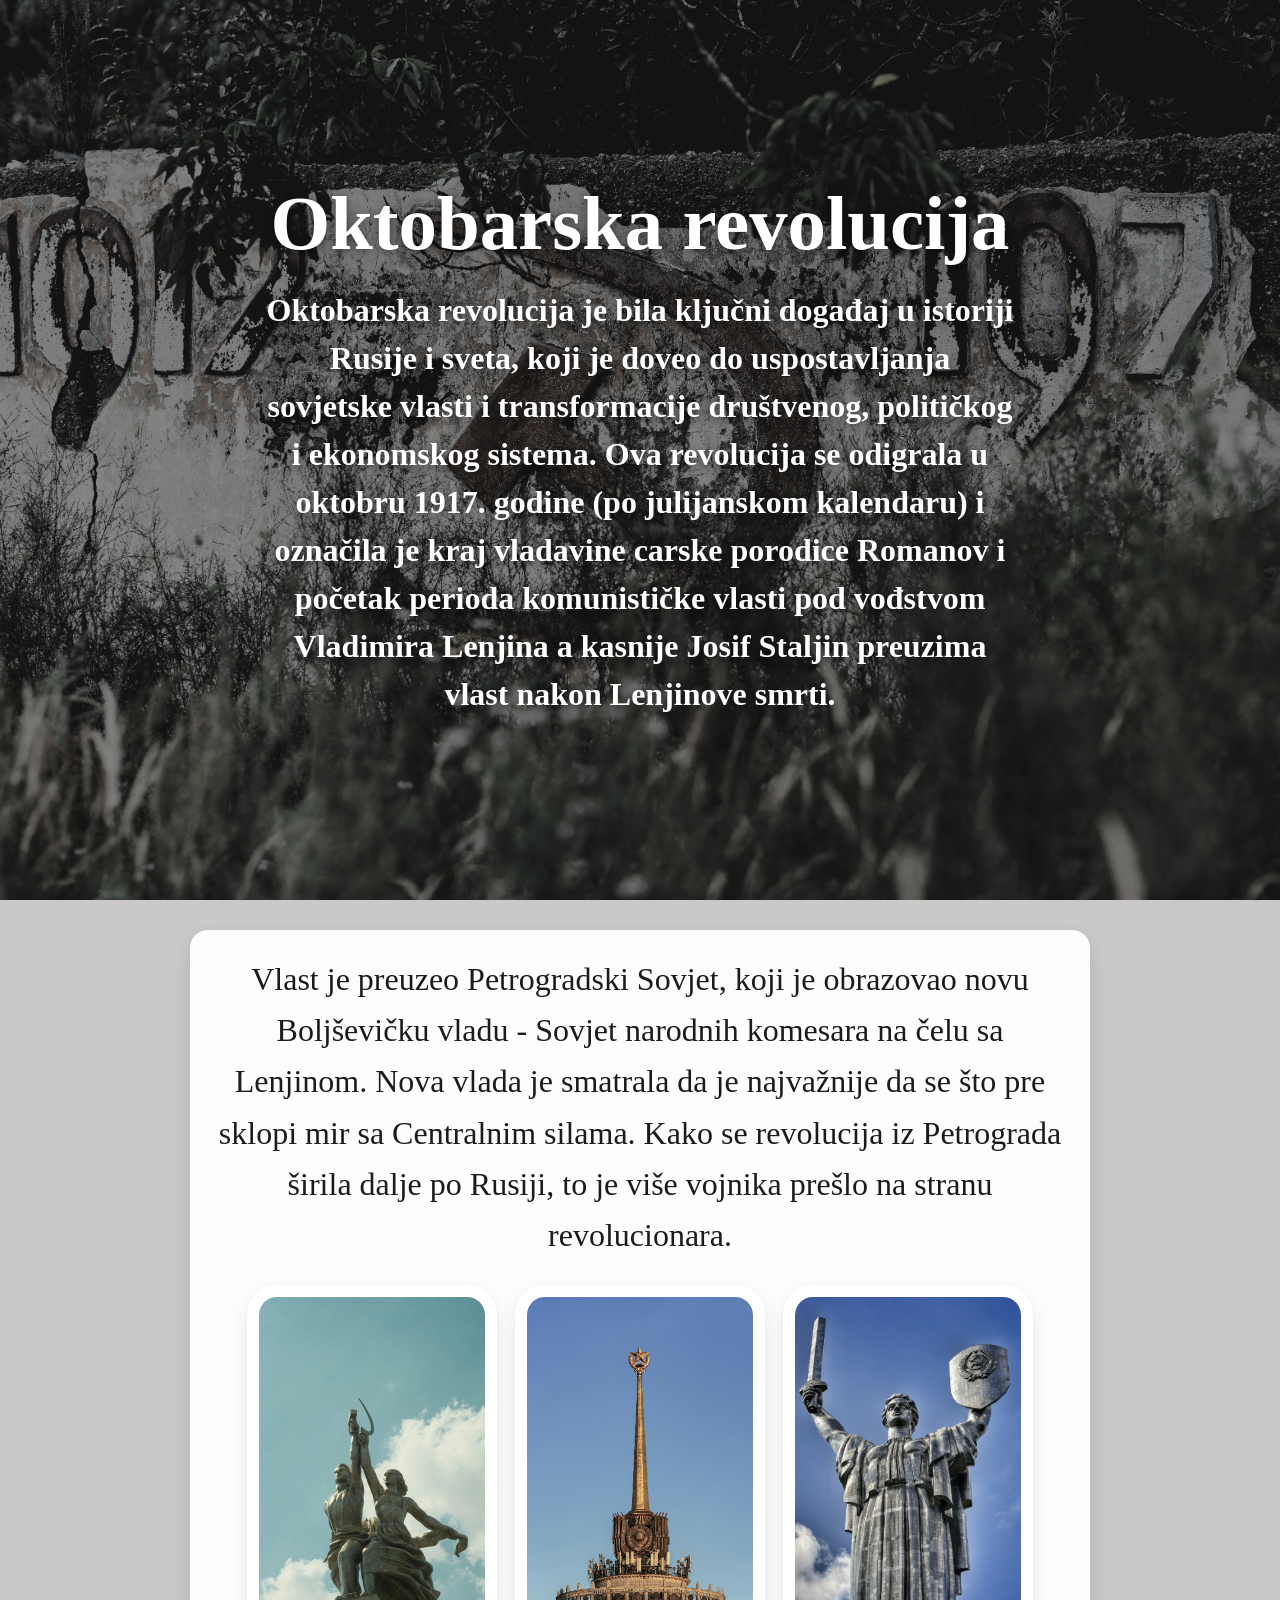
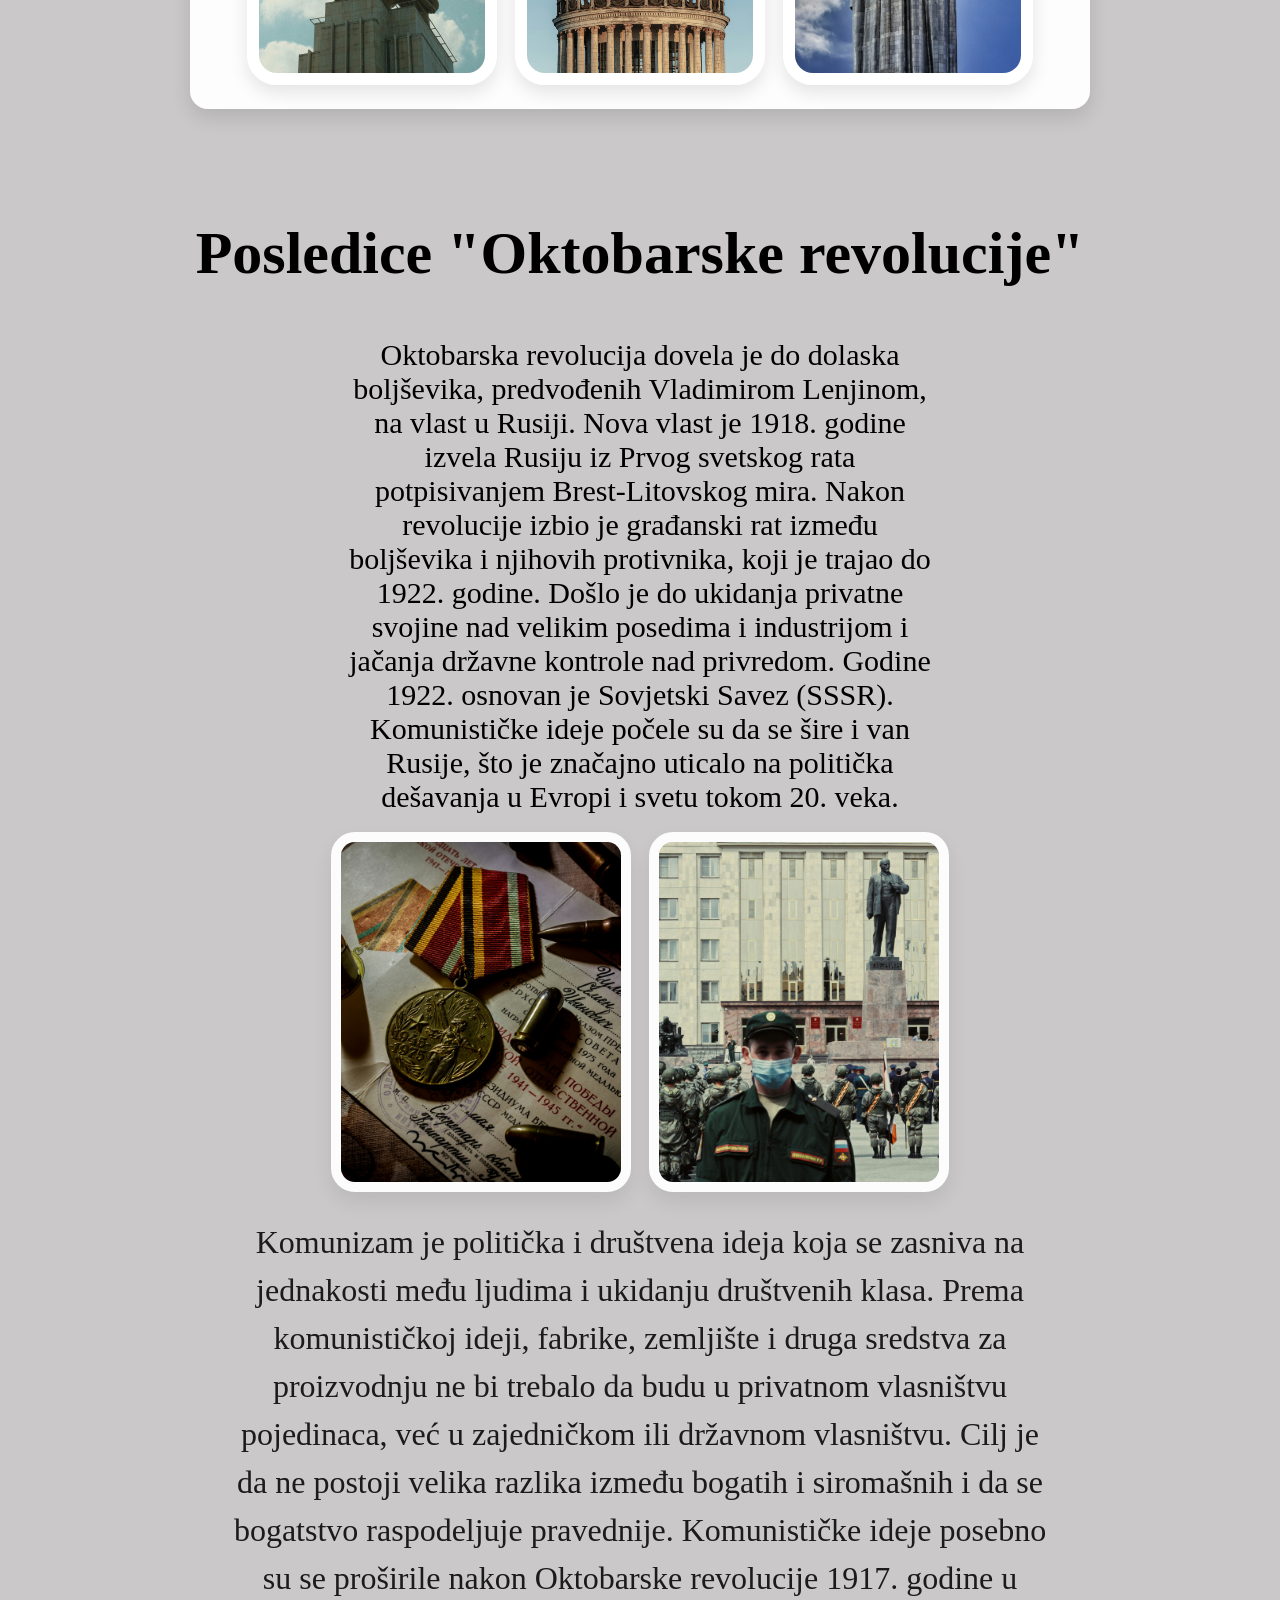
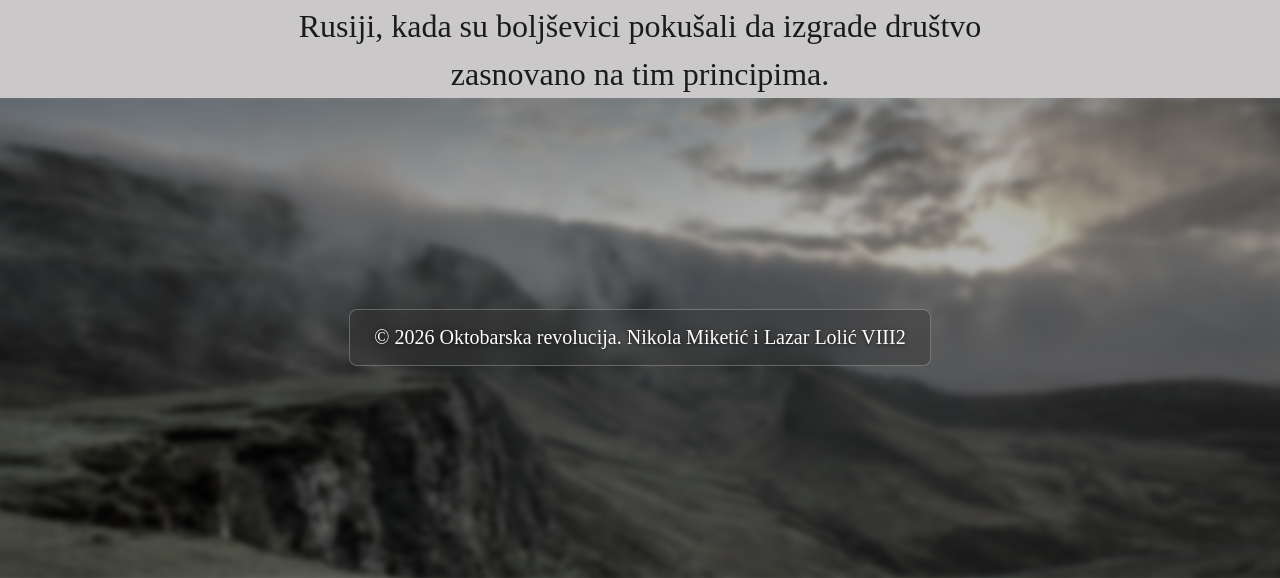
<file: index.html>
<!DOCTYPE  html>
<html>
    <head>
        <meta charset="UTF-8">
        <meta name="viewport" content="width=device-width, initial-scale=1.0">
        <link rel="stylesheet" href="revolucija.css">
        <link rel="preconnect" href="https://fonts.googleapis.com">
<link rel="preconnect" href="https://fonts.gstatic.com" crossorigin>
<link href="https://fonts.googleapis.com/css2?family=Comic+Relief:wght@400;700&family=IBM+Plex+Serif:ital,wght@0,100;0,200;0,300;0,400;0,500;0,600;0,700;1,100;1,200;1,300;1,400;1,500;1,600;1,700&family=Ms+Madi&family=Niconne&display=swap" rel="stylesheet">
    </head>
    <body>
        <header>
            <h1 class="intro">Oktobarska revolucija</h1>
            <p class="opis">Oktobarska revolucija je bila ključni događaj u
                 istoriji Rusije i sveta, koji je doveo do uspostavljanja
                  sovjetske vlasti i transformacije društvenog, političkog 
                  i ekonomskog sistema. Ova revolucija se odigrala u oktobru
                   1917. godine (po julijanskom kalendaru) i označila je kraj
                    vladavine carske porodice Romanov i početak perioda
                     komunističke vlasti pod vođstvom Vladimira Lenjina a kasnije
                     Josif Staljin preuzima vlast nakon Lenjinove smrti.</p>
                     <img src="tengyart-yRA0hRNbOOA-unsplash.jpg" alt="sssr" class="slika1">
        </header>
        <main>
            <div class="content-card">
                <p class="more">Vlast je preuzeo Petrogradski Sovjet, koji je obrazovao novu Boljševičku vladu - Sovjet narodnih komesara na čelu sa Lenjinom. Nova vlada je smatrala da je najvažnije da se što pre sklopi mir sa Centralnim silama. Kako se revolucija iz Petrograda širila dalje po Rusiji, to je više vojnika prešlo na stranu revolucionara.</p>
                <div class="image-row">
                    <img src="hugo-cornuel-ejcoenAAYcA-unsplash.jpg" alt="gg">
                    <img src="maksym-tymchyk-U_4-akGRIwM-unsplash.jpg" alt="s">
                    <img src="robert-anasch-fmkWxfJ63Y8-unsplash.jpg" alt="e">
                </div>
            </div>
            
        </main>
<section>
    <h1 class="posledice">Posledice "Oktobarske revolucije"</h1>
    <p class="evo">Oktobarska revolucija dovela je do dolaska boljševika,
         predvođenih Vladimirom Lenjinom, na vlast u Rusiji. Nova vlast je 
         1918. godine izvela Rusiju iz Prvog svetskog rata potpisivanjem 
         Brest-Litovskog mira. Nakon revolucije izbio je građanski rat 
         između boljševika i njihovih protivnika, koji je trajao do 
         1922. godine. Došlo je do ukidanja privatne svojine nad 
         velikim posedima i industrijom i jačanja državne kontrole
          nad privredom. Godine 1922. osnovan je Sovjetski Savez 
          (SSSR). Komunističke ideje počele su da se šire i van 
          Rusije, što je značajno
         uticalo na politička dešavanja u Evropi i 
         svetu tokom 20. veka.</p>

         <div class="bottom-gallery">
             <img src="kemal-berkay-dogan-1uRnYky2qoU-unsplash.jpg" alt="aa" class="wee">
             <img src="yasmin-peyman-3iuLYrKJukA-unsplash.jpg" alt="ddd" class="wee2">
         </div>

         <p class="komunizam">Komunizam je politička i društvena ideja koja se zasniva na jednakosti među ljudima i ukidanju društvenih klasa. Prema komunističkoj ideji, fabrike, zemljište i druga sredstva za proizvodnju ne bi trebalo da budu u privatnom vlasništvu pojedinaca, već u zajedničkom ili državnom vlasništvu. Cilj je da ne postoji velika razlika između bogatih i siromašnih i da se bogatstvo raspodeljuje pravednije. Komunističke ideje posebno su se proširile nakon Oktobarske revolucije 1917. godine u Rusiji, kada su boljševici pokušali da izgrade društvo zasnovano na tim principima.</p>
</section>
<footer>
   
    <p class="Nikola">© 2026 Oktobarska revolucija. Nikola Miketić i Lazar Lolić VIII2</p>
    <img src="v2osk-1Z2niiBPg5A-unsplash.jpg" alt="nature" class="credits">
</footer>
</body>
</html>
</file>
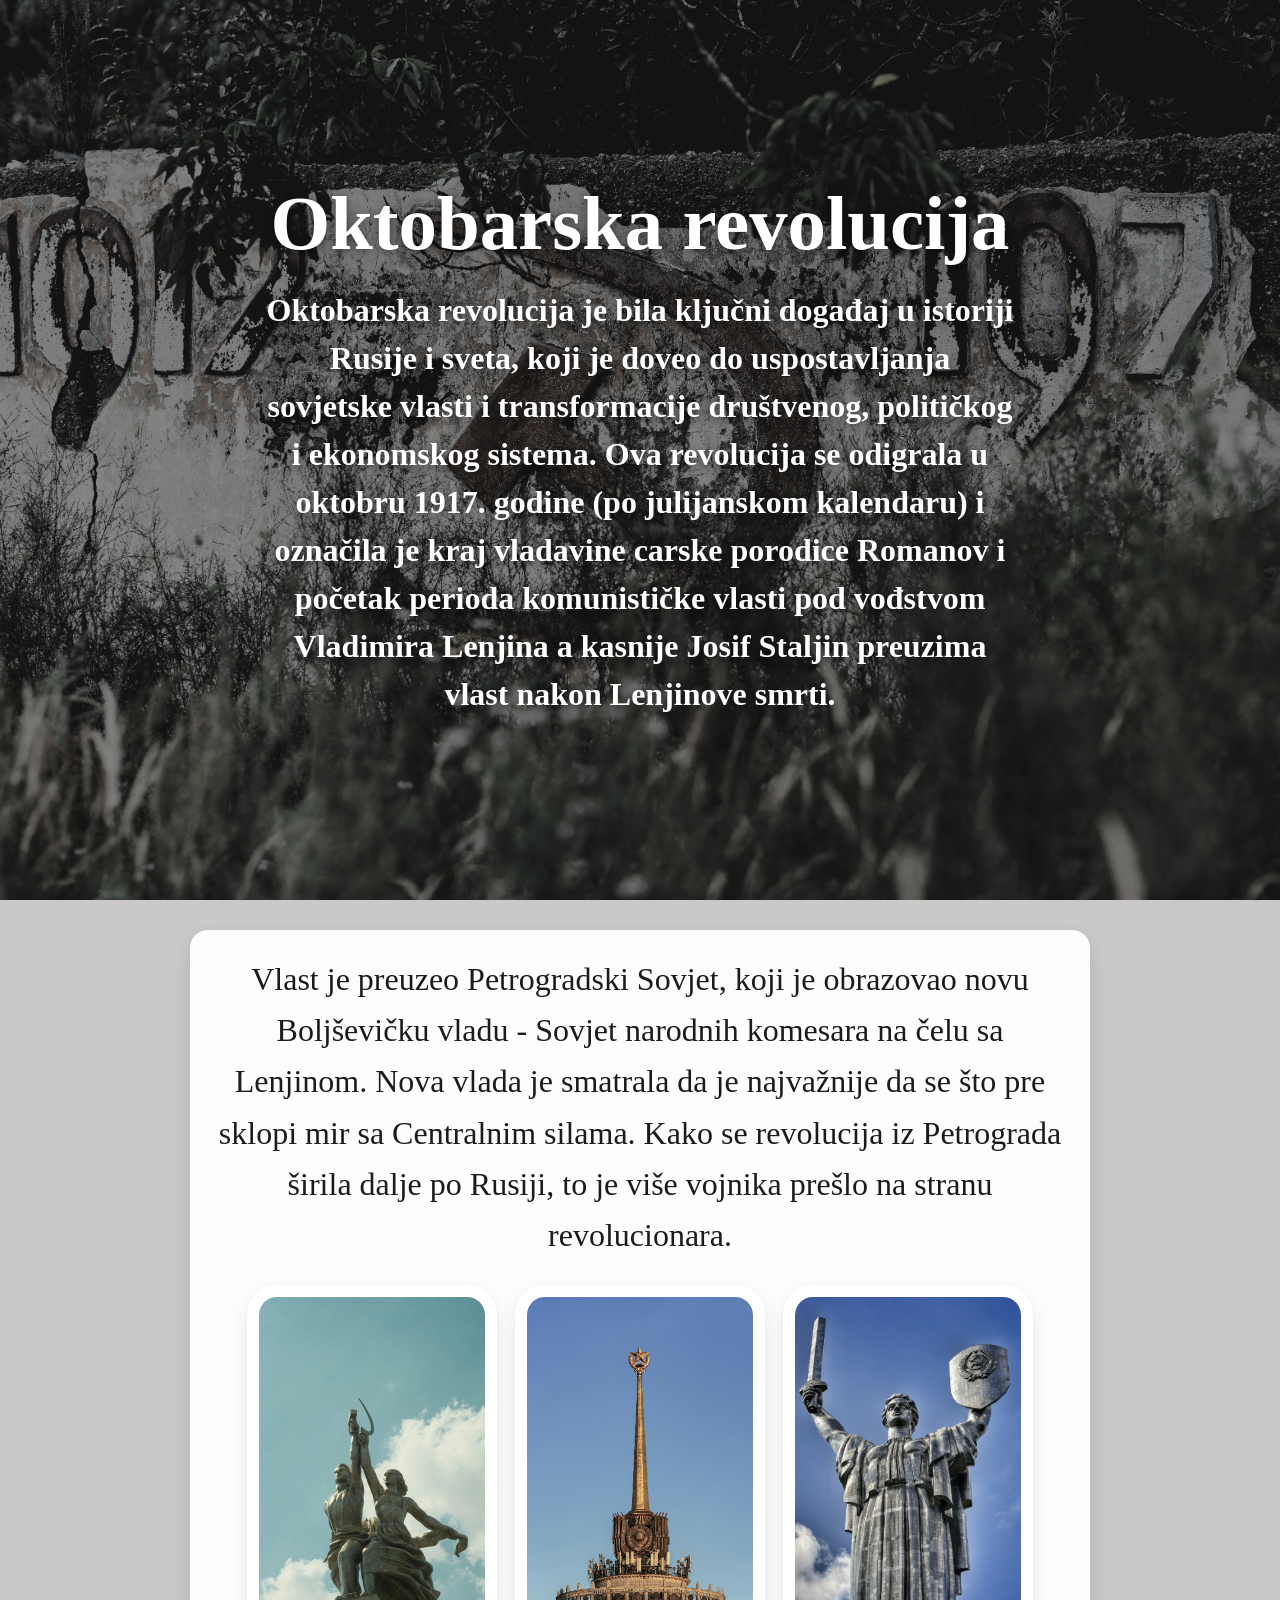
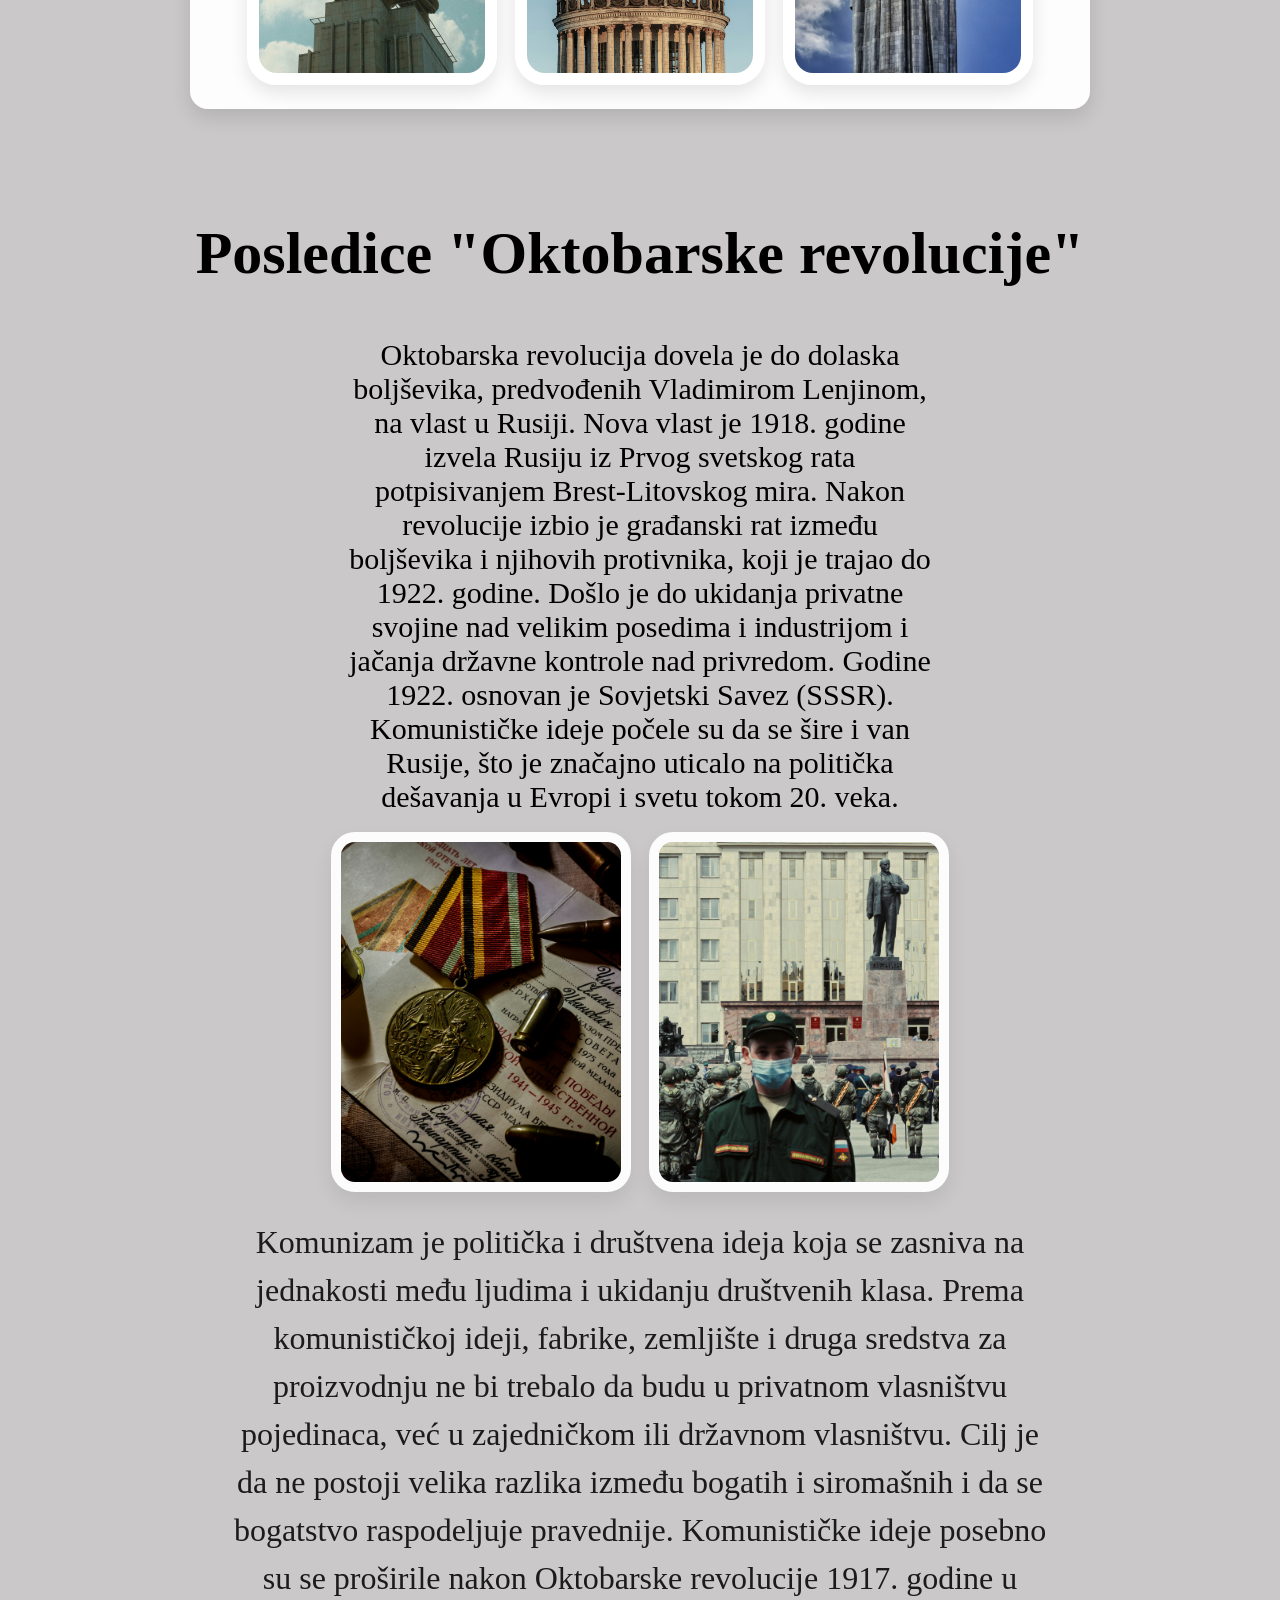
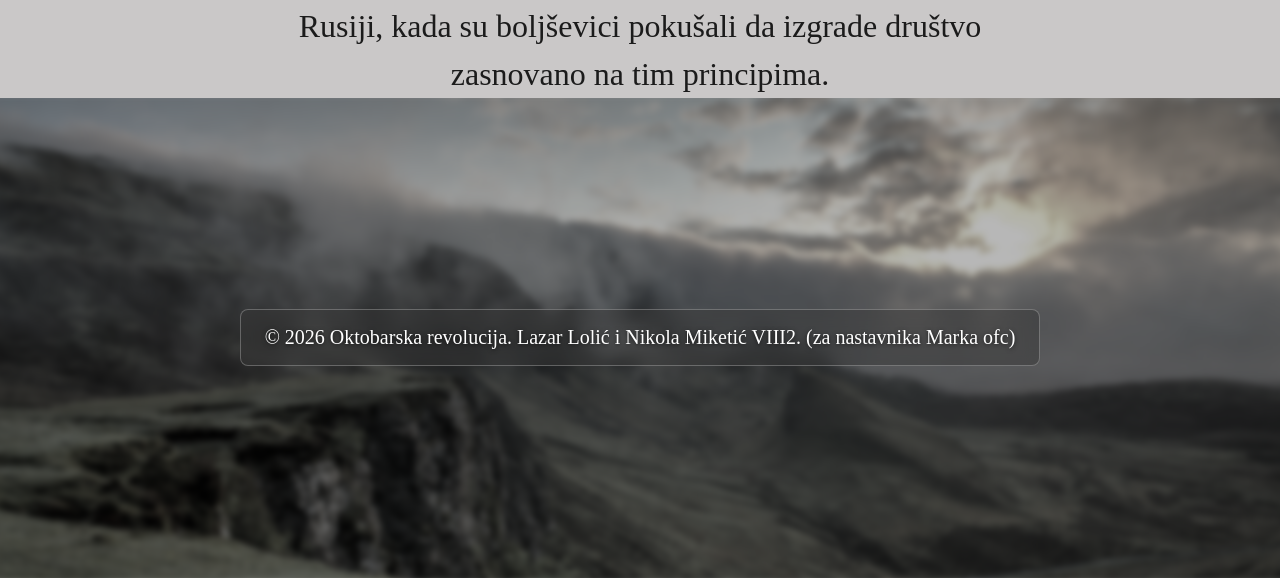
<file: Oktobarska-revolucija.html>
<!DOCTYPE  html>
<html>
    <head>
        <meta charset="UTF-8">
        <meta name="viewport" content="width=device-width, initial-scale=1.0">
        <link rel="stylesheet" href="revolucija.css">
        <link rel="preconnect" href="https://fonts.googleapis.com">
<link rel="preconnect" href="https://fonts.gstatic.com" crossorigin>
<link href="https://fonts.googleapis.com/css2?family=Comic+Relief:wght@400;700&family=IBM+Plex+Serif:ital,wght@0,100;0,200;0,300;0,400;0,500;0,600;0,700;1,100;1,200;1,300;1,400;1,500;1,600;1,700&family=Ms+Madi&family=Niconne&display=swap" rel="stylesheet">
    </head>
    <body>
        <header>
            <h1 class="intro">Oktobarska revolucija</h1>
            <p class="opis">Oktobarska revolucija je bila ključni događaj u
                 istoriji Rusije i sveta, koji je doveo do uspostavljanja
                  sovjetske vlasti i transformacije društvenog, političkog 
                  i ekonomskog sistema. Ova revolucija se odigrala u oktobru
                   1917. godine (po julijanskom kalendaru) i označila je kraj
                    vladavine carske porodice Romanov i početak perioda
                     komunističke vlasti pod vođstvom Vladimira Lenjina a kasnije
                     Josif Staljin preuzima vlast nakon Lenjinove smrti.</p>
                     <img src="tengyart-yRA0hRNbOOA-unsplash.jpg" alt="sssr" class="slika1">
        </header>
        <main>
            <div class="content-card">
                <p class="more">Vlast je preuzeo Petrogradski Sovjet, koji je obrazovao novu Boljševičku vladu - Sovjet narodnih komesara na čelu sa Lenjinom. Nova vlada je smatrala da je najvažnije da se što pre sklopi mir sa Centralnim silama. Kako se revolucija iz Petrograda širila dalje po Rusiji, to je više vojnika prešlo na stranu revolucionara.</p>
                <div class="image-row">
                    <img src="hugo-cornuel-ejcoenAAYcA-unsplash.jpg" alt="gg">
                    <img src="maksym-tymchyk-U_4-akGRIwM-unsplash.jpg" alt="s">
                    <img src="robert-anasch-fmkWxfJ63Y8-unsplash.jpg" alt="e">
                </div>
            </div>
            
        </main>
<section>
    <h1 class="posledice">Posledice "Oktobarske revolucije"</h1>
    <p class="evo">Oktobarska revolucija dovela je do dolaska boljševika,
         predvođenih Vladimirom Lenjinom, na vlast u Rusiji. Nova vlast je 
         1918. godine izvela Rusiju iz Prvog svetskog rata potpisivanjem 
         Brest-Litovskog mira. Nakon revolucije izbio je građanski rat 
         između boljševika i njihovih protivnika, koji je trajao do 
         1922. godine. Došlo je do ukidanja privatne svojine nad 
         velikim posedima i industrijom i jačanja državne kontrole
          nad privredom. Godine 1922. osnovan je Sovjetski Savez 
          (SSSR). Komunističke ideje počele su da se šire i van 
          Rusije, što je značajno
         uticalo na politička dešavanja u Evropi i 
         svetu tokom 20. veka.</p>

         <div class="bottom-gallery">
             <img src="kemal-berkay-dogan-1uRnYky2qoU-unsplash.jpg" alt="aa" class="wee">
             <img src="yasmin-peyman-3iuLYrKJukA-unsplash.jpg" alt="ddd" class="wee2">
         </div>

         <p class="komunizam">Komunizam je politička i društvena ideja koja se zasniva na jednakosti među ljudima i ukidanju društvenih klasa. Prema komunističkoj ideji, fabrike, zemljište i druga sredstva za proizvodnju ne bi trebalo da budu u privatnom vlasništvu pojedinaca, već u zajedničkom ili državnom vlasništvu. Cilj je da ne postoji velika razlika između bogatih i siromašnih i da se bogatstvo raspodeljuje pravednije. Komunističke ideje posebno su se proširile nakon Oktobarske revolucije 1917. godine u Rusiji, kada su boljševici pokušali da izgrade društvo zasnovano na tim principima.</p>
</section>
<footer>
   
    <p class="Nikola">© 2026 Oktobarska revolucija. Lazar Lolić i Nikola Miketić VIII2. (za nastavnika Marka ofc)</p>
    <img src="v2osk-1Z2niiBPg5A-unsplash.jpg" alt="nature" class="credits">
</footer>
</body>
</html>
</file>
<file: revolucija.css>
* {
    box-sizing: border-box;
}

.niconne-regular {
  font-family: "Niccone", cursive;
  font-weight: 400;
  font-style: normal;
}

body {
    margin: 0;
    min-height: 100vh;
    background-color: #cac8c8;
    font-family: "Niccone", cursive;
}

header {
    width: 100%;
    min-height: 100vh;
    position: relative;
    display: flex;
    flex-direction: column;
    justify-content: center;
    align-items: center;
    text-align: center;
    padding: 40px 20px;
    overflow: hidden;
}

header > * {
    position: relative;
    z-index: 1;
}

.intro {
    margin: 0 0 20px;
    font-family: "Niccone", cursive;
    font-size: clamp(2.8rem, 6vw, 5.5rem);
    line-height: 1.1;
    color: white;
    text-shadow: 0 2px 10px rgba(0, 0, 0, 0.5);
}

.opis {
    margin: 0 auto;
    font-family: "Niccone", cursive;
    font-size: clamp(1.4rem, 2.5vw, 2.3rem);
    line-height: 1.5;
    width: min(100%, 750px);
    color: white;
    font-weight: bold;
    text-shadow: 0 2px 10px rgba(0, 0, 0, 0.5);
}

.slika1 {
    position: absolute;
    inset: 0;
    width: 100%;
    height: 100%;
    object-fit: cover;
    z-index: 0;
    filter: grayscale(0.85) brightness(0.55) contrast(1.1);
    opacity: 0.9;
}

main {
    padding: 30px 20px 60px;
    background: #cac8c8;
}

.content-card {
    width: min(100%, 900px);
    margin: 0 auto;
    background: rgba(255, 255, 255, 0.96);
    border-radius: 18px;
    box-shadow: 0 8px 20px rgba(0, 0, 0, 0.12);
    padding: 24px 28px;
}

.more {
    margin: 0 0 24px;
    font-family: "Niccone", cursive;
    font-size: clamp(1.5rem, 2.5vw, 2.2rem);
    color: #1b1b1b;
    line-height: 1.6;
    text-align: center;
}

.image-row {
    display: flex;
    justify-content: center;
    align-items: stretch;
    gap: 18px;
    flex-wrap: wrap;
}

.image-row img {
    width: min(100%, 250px);
    height: 400px;
    object-fit: cover;
    border: 12px solid white;
    border-radius: 30px;
    box-shadow: 0 8px 18px rgba(0, 0, 0, 0.1);
    display: block;
}

@media (max-width: 600px) {
    header {
        padding: 30px 15px;
    }

    .intro {
        margin-bottom: 15px;
    }

    .opis {
        width: 100%;
    }

    .content-card {
        padding: 18px 16px;
    }

    .image-row {
        gap: 12px;
    }

    .image-row img {
        width: 100%;
        max-width: 220px;
        height: 300px;
    }
}


.posledice{
    font-family: Niccone, cursive;
    font-size: 60px;
    text-align: center;
}

.evo{
     font-family: Niccone, cursive;
     font-size:30px;
     text-align: center;
     width: min(100%, 600px);
     margin: 0 auto;
}


.bottom-gallery {
    display: flex;
    justify-content: center;
    align-items: center;
    gap: 18px;
    width: min(100%, 980px);
    margin: 18px auto 0;
    padding: 0 20px;
    flex-wrap: wrap;
}

.wee,
.wee2 {
    position: relative;
    width: min(100%, 300px);
    height: 360px;
    object-fit: cover;
    border: 10px solid rgba(255, 255, 255, 0.95);
    border-radius: 24px;
    display: block;
    box-shadow: 0 10px 20px rgba(0, 0, 0, 0.08);
    flex-shrink: 0;
}

.komunizam {
    font-family: Niccone, cursive;
    font-size: clamp(1.5rem, 2.5vw, 2.3rem);
    line-height: 1.5;
    width: min(100%, 860px);
    margin: 18px auto 0;
    text-align: center;
    padding: 8px 18px 0;
    color: #1b1b1b;
}

@media (max-width: 800px) {
    .bottom-gallery {
        gap: 12px;
    }

    .wee,
    .wee2 {
        width: min(100%, 220px);
        height: 280px;
    }

    .komunizam {
        width: 100%;
        padding-left: 12px;
        padding-right: 12px;
    }
}


.credits {
    position: absolute;
    inset: 0;
    width: 100%;
    height: 480px;
    object-fit: cover;
    filter: grayscale(0.8) brightness(0.72) blur(3px);
    transform: scale(1.02);
}

.Nikola {
    font-family: Niccone, cursive;
    font-size: 20px;
    text-align: center;
    color: #fff;
    position: relative;
    z-index: 1;
    margin: 0;
    padding: 16px 24px;
    background: rgba(55, 55, 55, 0.48);
    backdrop-filter: blur(8px);
    border: 1px solid rgba(255, 255, 255, 0.25);
    border-radius: 8px;
    text-shadow: 0 1px 4px rgba(0, 0, 0, 0.65);
}
footer {
    position: relative;
    height: 480px;
    display: flex;
    align-items: center;
    justify-content: center;
    text-align: center;
    overflow: hidden;
}
</file>
